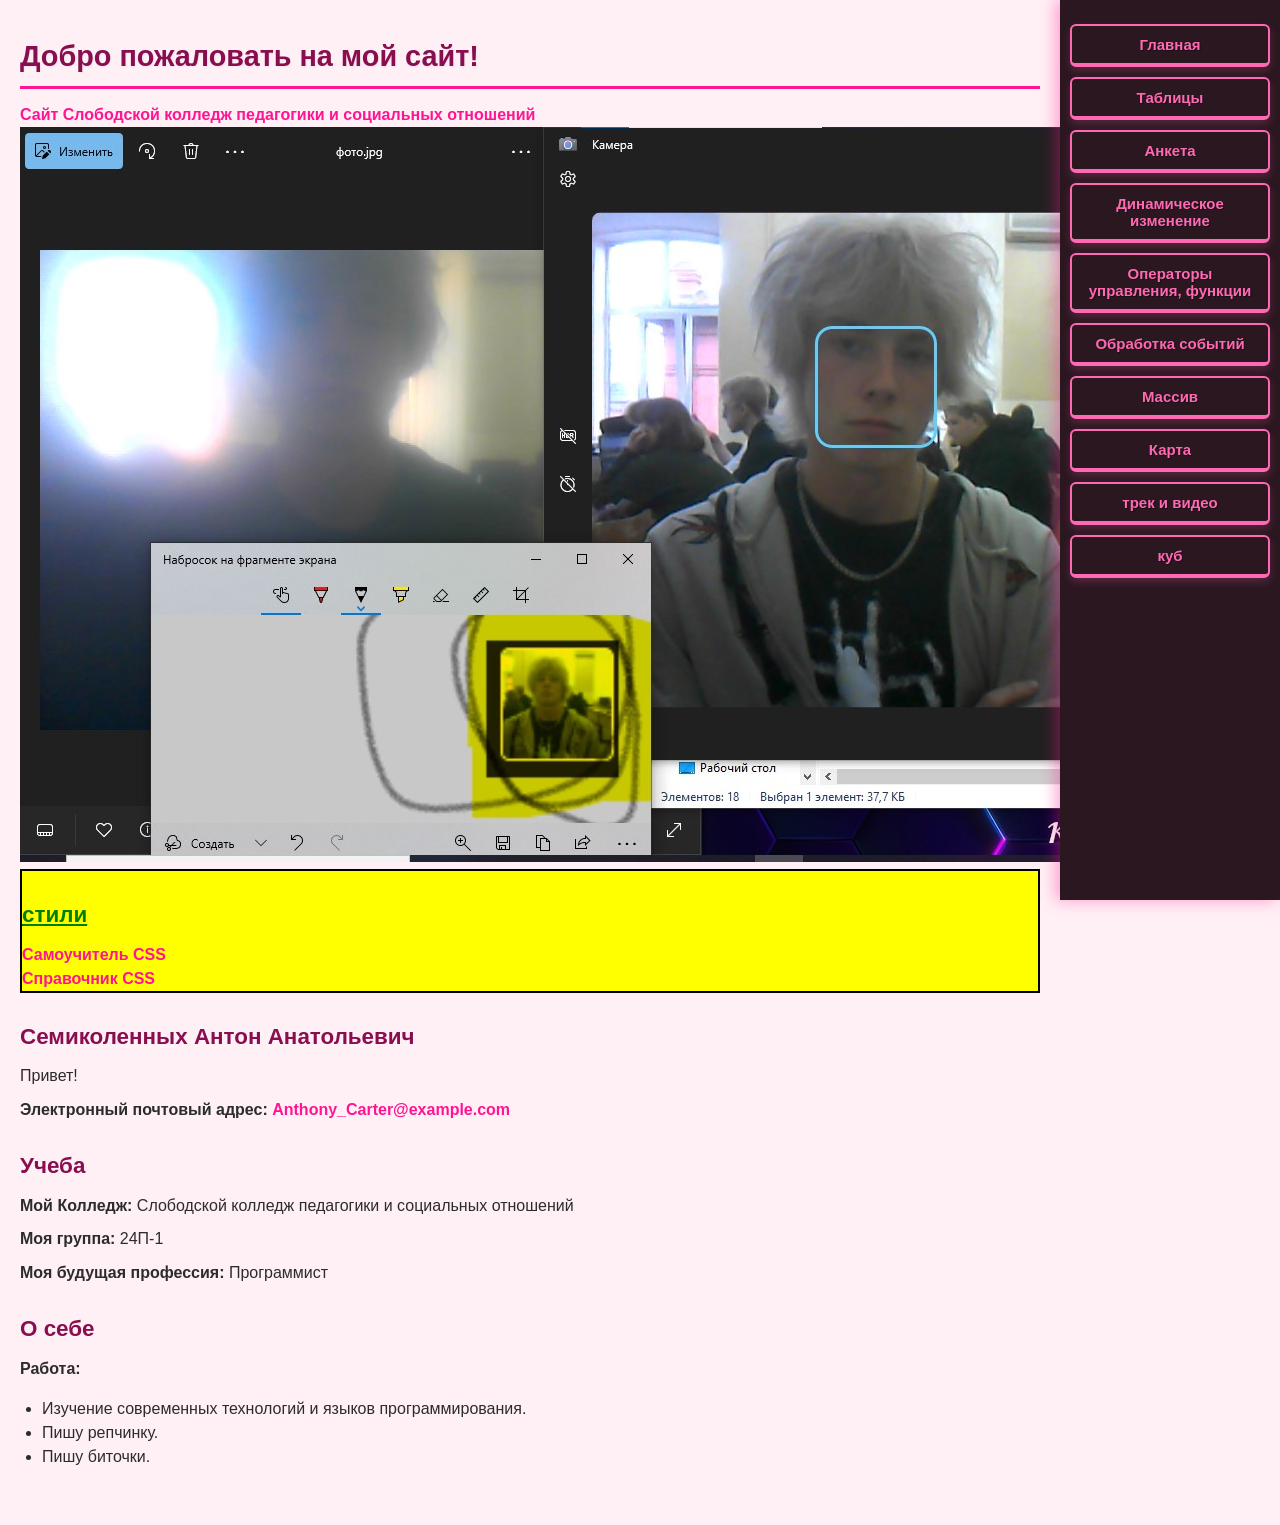
<file: index.html>
<!DOCTYPE html>
<html lang="ru">


<head>
    <meta charset="UTF-8">
     <meta name="viewport" content="width=device-width, initial-scale=1.0"  >
    <title>Домашняя страница студента</title>
	<link rel="stylesheet" type="text/css" href="style.css">
 <div id="menu"><script language="JavaScript" src="menu.js" type="text/javascript"></script></div>


</head>
<body>

<header>
        <h1>Добро пожаловать на мой  сайт!</h1>
</header>

        <a href="https://slobkoll.ru" target="_blank">Сайт Слободской колледж педагогики и социальных отношений</a>
    <main>  
            <img src="фото.jpg" alt="Фото студента">

	    <div class="box" style="background-color: yellow; border: 2px solid black;">
        <h2 style="color: green; text-decoration: underline;">стили</h2>
        <a href="http://htmlbook.ru">Самоучитель CSS</a><br>
        <a href="http://htmlbook.ru">Справочник CSS</a>
    </div>
            <div>
                <h2>Семиколенных Антон Анатольевич</h2>
                <p>Привет! </p>
                <p><strong>Электронный почтовый адрес:</strong> <a href="mailto:Anthony_Carter@example.com">Anthony_Carter@example.com</a></p>
            </div>
            <h2>Учеба</h2>
            <p><strong>Мой Колледж:</strong> Слободской колледж педагогики и социальных отношений</p>
            <p><strong>Моя группа:</strong> 24П-1</p>
            <p><strong>Моя будущая профессия:</strong> Программист</p>
            <h2>О себе</h2>
            <p><strong>Работа:</strong></p>
            <ul>
                <li>Изучение современных технологий и языков программирования.</li>
                <li>Пишу репчинку.</li>
				<li>Пишу биточки.</li>
            </ul>

	<div class="box">
    </main>
</body>
</html>
</file>
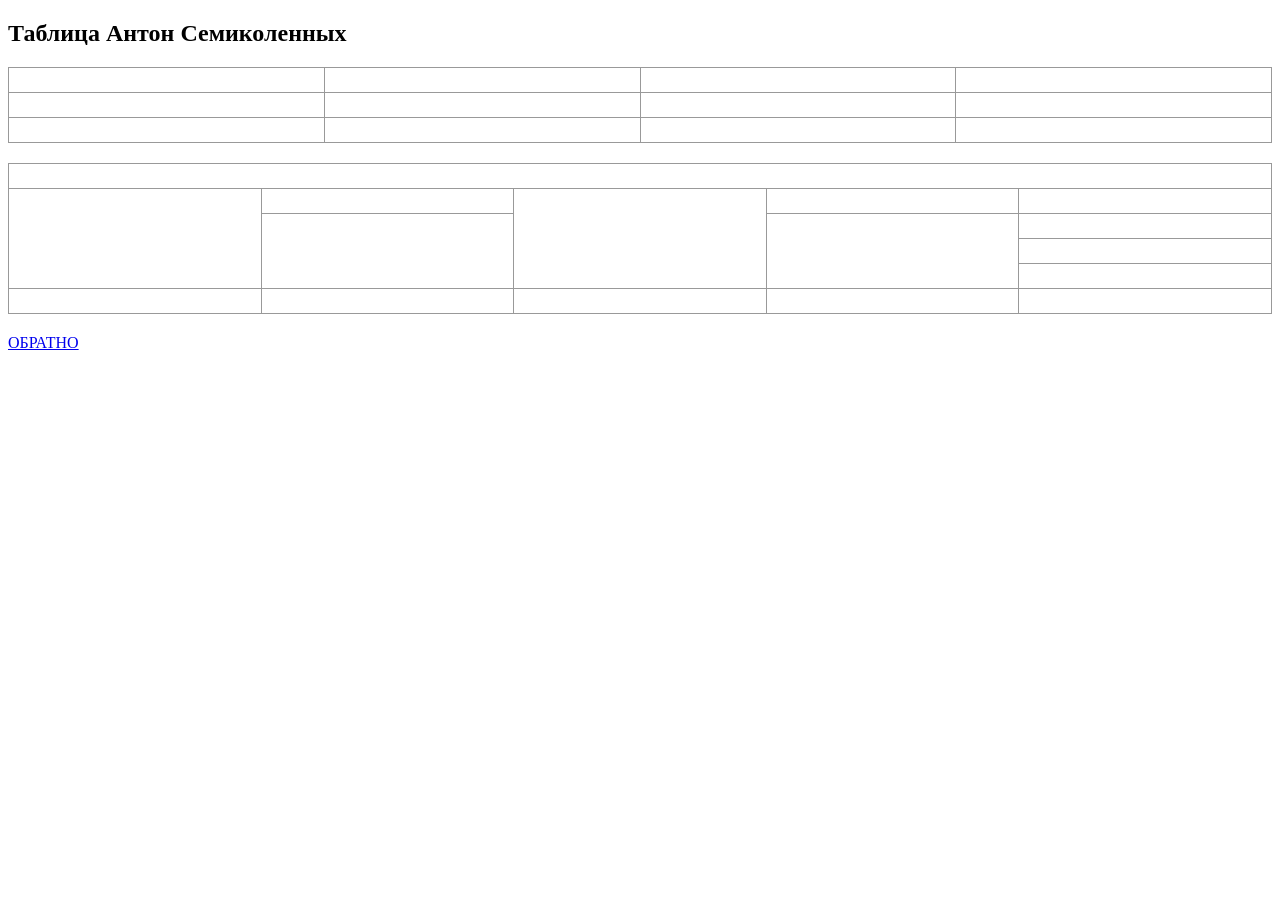
<file: 2.html>
<!DOCTYPE html>
<html lang="ru">
<head>
    <meta charset="UTF-8">
    <meta name="viewport" content="width=device-width, initial-scale=1.0">
    <title>Таблица</title>
    <style>
        table {
            width: 100%;
            border-collapse: collapse; 
            font-family: Arial, sans-serif;
            margin: 20px 0;
        }
        th, td {
            border: 1px solid #999; 
            padding: 12px;
            text-align: center;
        }
        th {
            background-color: #fff; 
            font-weight: bold;
    </style>
</head>
<body>

    <h2>Таблица Антон Семиколенных</h2>
    <table>
        <tr>  
			<td></td>
			<td></td>
			<td></td>
			<td></td>
        </tr>
        <tr>
			<td></td>
			<td></td>
			<td></td>
			<td></td>
        </tr>
        <tr>
			<td></td>
			<td></td>
			<td></td>
			<td></td>
        </tr>
    </table>
	<body>

    <table>
     
        <tr>
            <td colspan="5"></td>
        </tr>
        

        <tr>
            <td rowspan="4"></td> 
            <td></td>
            <td rowspan="4"></td> 
            <td></td>
            <td></td>            
        </tr>
        

        <tr>
            <td rowspan="3"></td> 
            <td rowspan="3"></td> 
            <td></td>             
        </tr>
        

        <tr>
            <td></td>             
        </tr>
        
     
        <tr>
            <td></td>           
        </tr>
        
    
        <tr>
            <td></td>
            <td></td>
            <td></td>
            <td></td>
            <td></td>            
        </tr>
    </table>
<a href="index.html">ОБРАТНО</a>

</body>
</body>
</html>
</file>
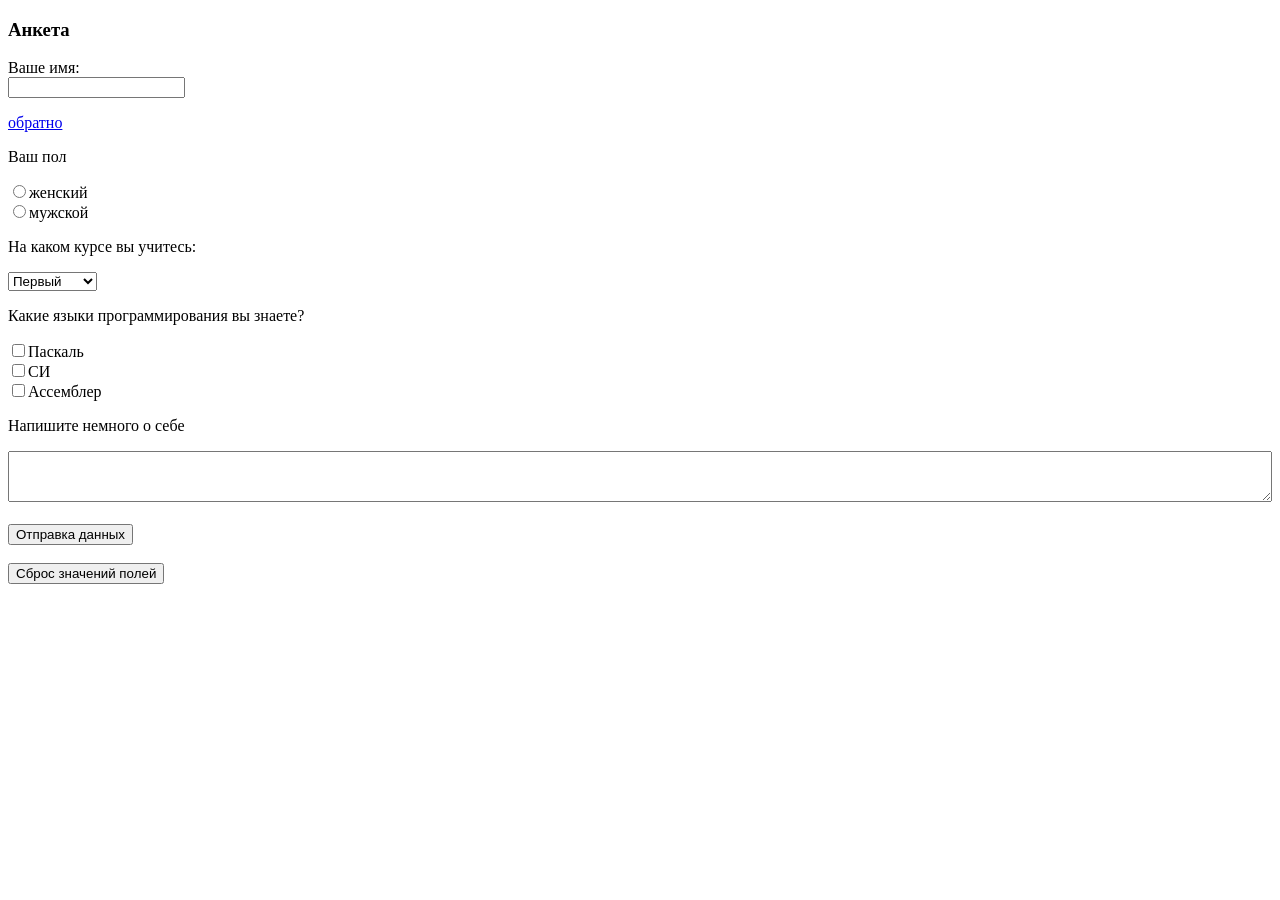
<file: 3.html>
<!DOCTYPE html>
<html lang="ru">
<head>
    <meta charset="UTF-8">
    <title>Переключатели и флажки</title>

</head>
<body>

    <div class="main-content">

        <div id="output" class="result-box"></div>
    </div>

    <div class="sidebar-form">
        <form id="anketaForm">
            <h3>Анкета</h3>
            
            <p>Ваше имя:<br>
                <input type="text" name="userName" required>
            </p>
            
            <p><a href="index.html">обратно</a></p>

            <p>Ваш пол</p>
            <label><input type="radio" name="gender" value="женский">женский</label><br>
            <label><input type="radio" name="gender" value="мужской">мужской</label>

            <p>На каком курсе вы учитесь:</p>
            <select name="course" size="1">
                <option value="Первый">Первый</option>
                <option value="Второй">Второй</option>
                <option value="Третий">Третий</option>
                <option value="Четвёртый">Четвёртый</option>
            </select>

            <p>Какие языки программирования вы знаете?</p>
            <label><input type="checkbox" name="lang" value="Паскаль">Паскаль</label><br>
            <label><input type="checkbox" name="lang" value="СИ">СИ</label><br>
            <label><input type="checkbox" name="lang" value="Ассемблер">Ассемблер</label>

            <p>Напишите немного о себе</p>
            <textarea name="about" rows="3" style="width: 100%; box-sizing: border-box;"></textarea><br><br>

            <input type="submit" value="Отправка данных"><br><br>
            <input type="reset" value="Сброс значений полей">
        </form>
    </div>

    <script>
        const form = document.getElementById('anketaForm');
        const output = document.getElementById('output');

        form.addEventListener('submit', function(e) {
            e.preventDefault();
            
            const formData = new FormData(form);
            const userName = formData.get('userName');
            const gender = formData.get('gender') || 'не указан';
            const course = formData.get('course');
            const languages = formData.getAll('lang').join(', ') || 'нет';
            const about = formData.get('about') || 'нет данных';

            output.innerHTML = `
                <h3>Полученные данные:</h3>
                <p><b>Имя:</b> ${userName}</p>
                <p><b>Пол:</b> ${gender}</p>
                <p><b>Курс:</b> ${course}</p>
                <p><b>Языки:</b> ${languages}</p>
                <p><b>О себе:</b> ${about}</p>
            `;
            output.style.display = 'block';
        });

        form.addEventListener('reset', function() {
            output.style.display = 'none';
            output.innerHTML = '';
        });
    </script>

</body>
</html>
</file>
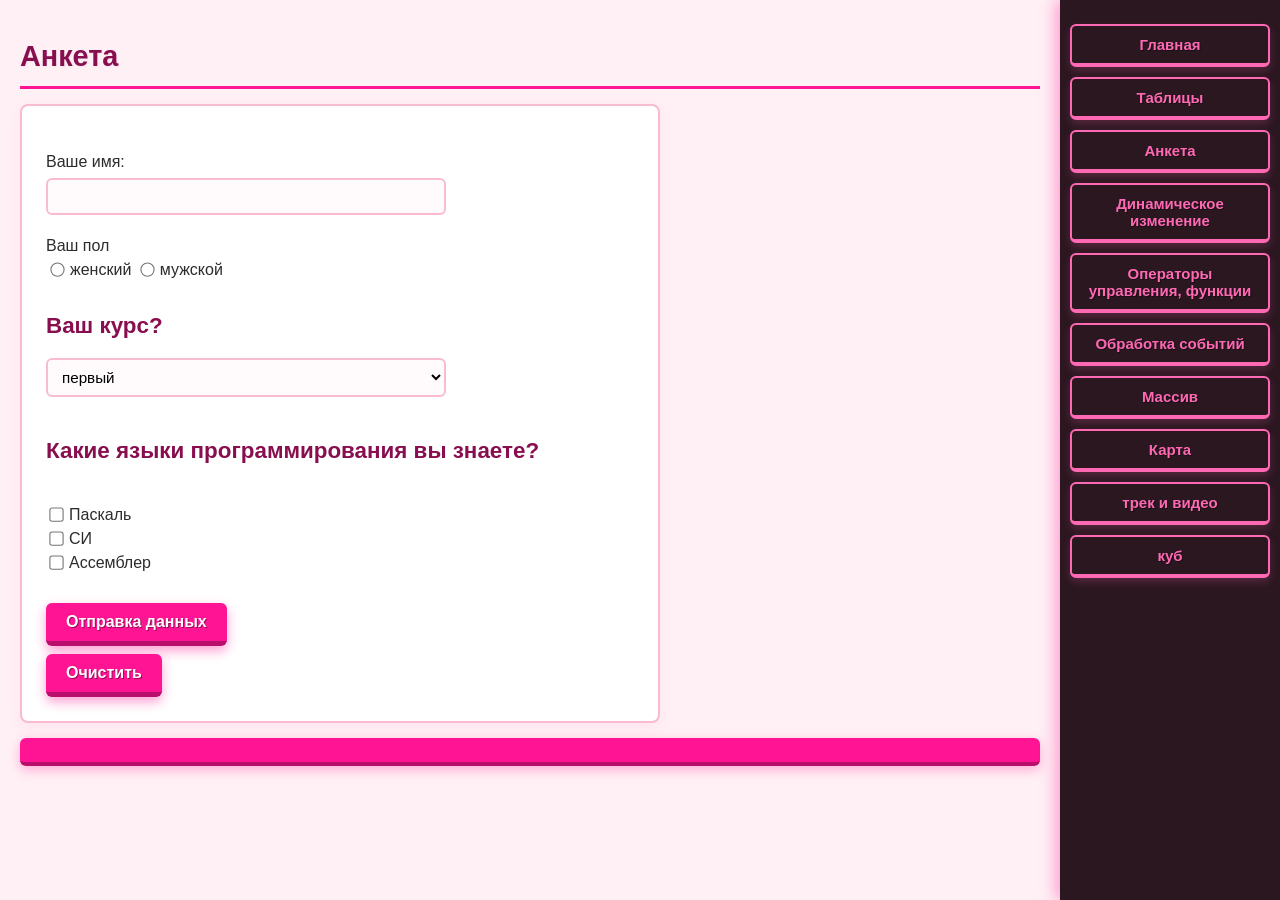
<file: anketa.html>
<!DOCTYPE html>
<HTML>
<HEAD>
<TITLE>Анкета</TITLE>
<link href="style.css" rel="stylesheet">
</HEAD>
<BODY>
 <div id="menu"><script language="JavaScript" src="menu.js" type="text/javascript"></script></div>
<h1>Анкета</h1>
<FORM name="forma">
<!-- Поле ввода -->
<BR>Ваше имя: <BR><INPUT TYPE='text' id="name" VALUE=''><BR>

<!-- Группа переключателей -->
<p>Ваш пол <BR>
<INPUT TYPE='radio' id="pol_f" NAME='pol'>женский
<INPUT TYPE='radio' id="pol_m" NAME='pol'>мужской

<H2>Ваш курс?</H2>
<SELECT id="kurs" NAME='kurs' SIZE='1'>
<OPTION VALUE='первый'>первый
<OPTION VALUE='второй'>второй
<OPTION VALUE='третий'>третий
<OPTION VALUE='четвёртый'>четвёртый
</SELECT>

<!-- Группа флажков -->
<H2>Какие языки программирования вы знаете?</H2>
<BR><INPUT TYPE='checkbox' id="lang_pas" NAME='lang'>Паскаль
<BR><INPUT TYPE='checkbox' id="lang_c" NAME='lang'>СИ
<BR><INPUT TYPE='checkbox' id="lang_asm" NAME='lang'>Ассемблер<BR>

<!-- Кнопки -->
<BR><INPUT TYPE='button' VALUE='Отправка данных' onclick="showData()">
<BR><button type="reset" onclick="clearResult()">Очистить</button>
</FORM>

<p id="result"></p>

<script language="JavaScript" src="anketa.js" type="text/javascript"></script>
</BODY>
</HTML>
</file>
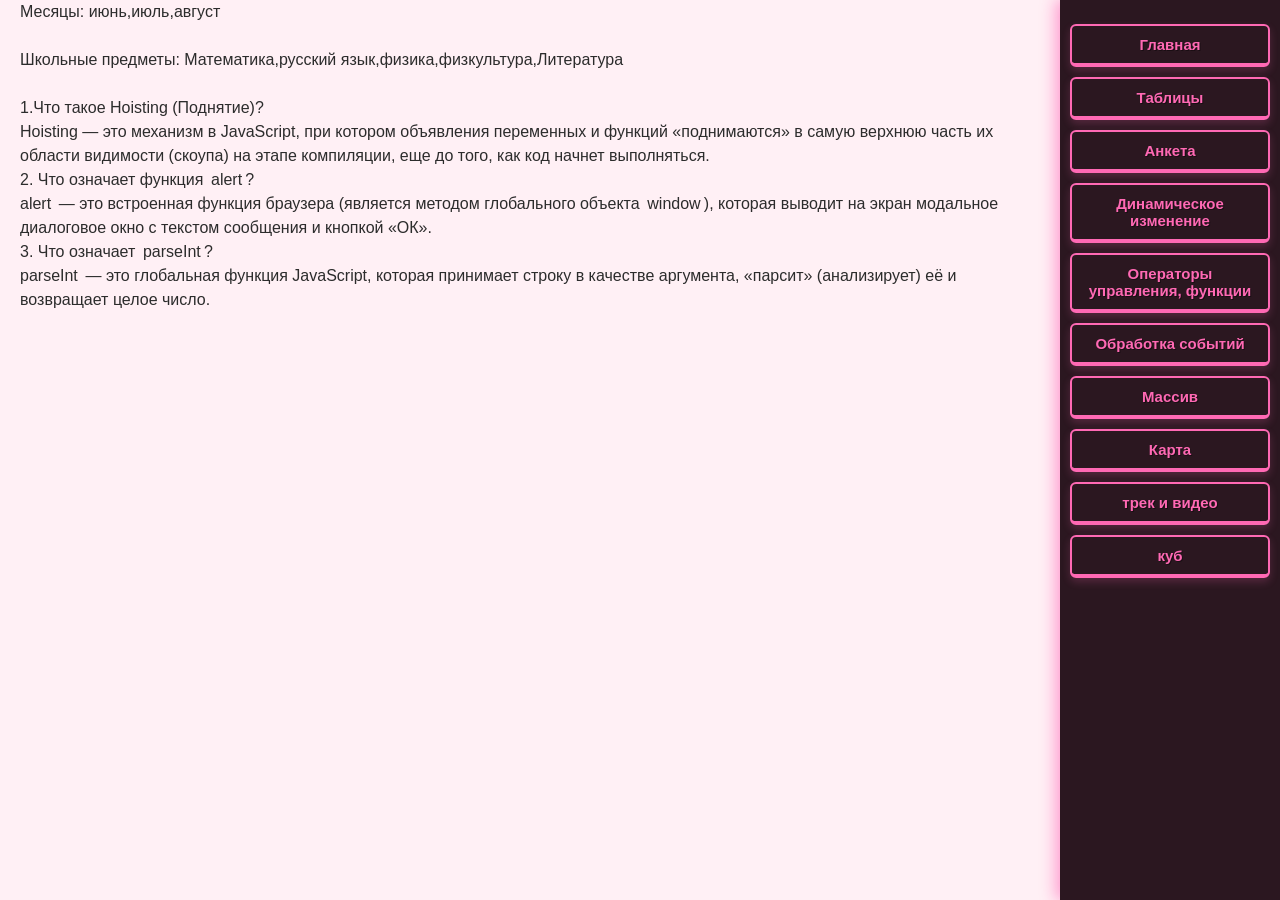
<file: Array.html>
<html>
<head>
<title>array</title>
<link href="style.css" rel="stylesheet">
</head> 
<body> 
  <div id="menu"><script language="JavaScript" src="menu.js" type="text/javascript"></script></div>
Месяцы: <script language="JavaScript">  
year=new Array("декабрь","январь","февраль","март","апрель","май",  "июнь","июль","август","сентябрь","октябрь","ноябрь");
summer=new Array();     //летние месяцы 
summer=year.slice(6,9); 
document.write(summer+"<br>");
</script><br>
  Школьные предметы: 
<script language="JavaScript">
  school= new Array("Математика","русский язык","физика", "физкультура","Литература");
document.write(school);
</script>
  <br>
  <br>
  1.Что такое Hoisting (Поднятие)?
<br>
  Hoisting — это механизм в JavaScript, при котором объявления переменных и функций «поднимаются» в самую верхнюю часть их области видимости (скоупа) на этапе компиляции, еще до того, как код начнет выполняться.
<br>
  2. Что означает функция  alert ?
 <br>
  alert  — это встроенная функция браузера (является методом глобального объекта  window ), которая выводит на экран модальное диалоговое окно с текстом сообщения и кнопкой «ОК».
<br>
  3. Что означает  parseInt ?
 <br>
  parseInt  — это глобальная функция JavaScript, которая принимает строку в качестве аргумента, «парсит» (анализирует) её и возвращает целое число.
</body> 
</html>
</file>
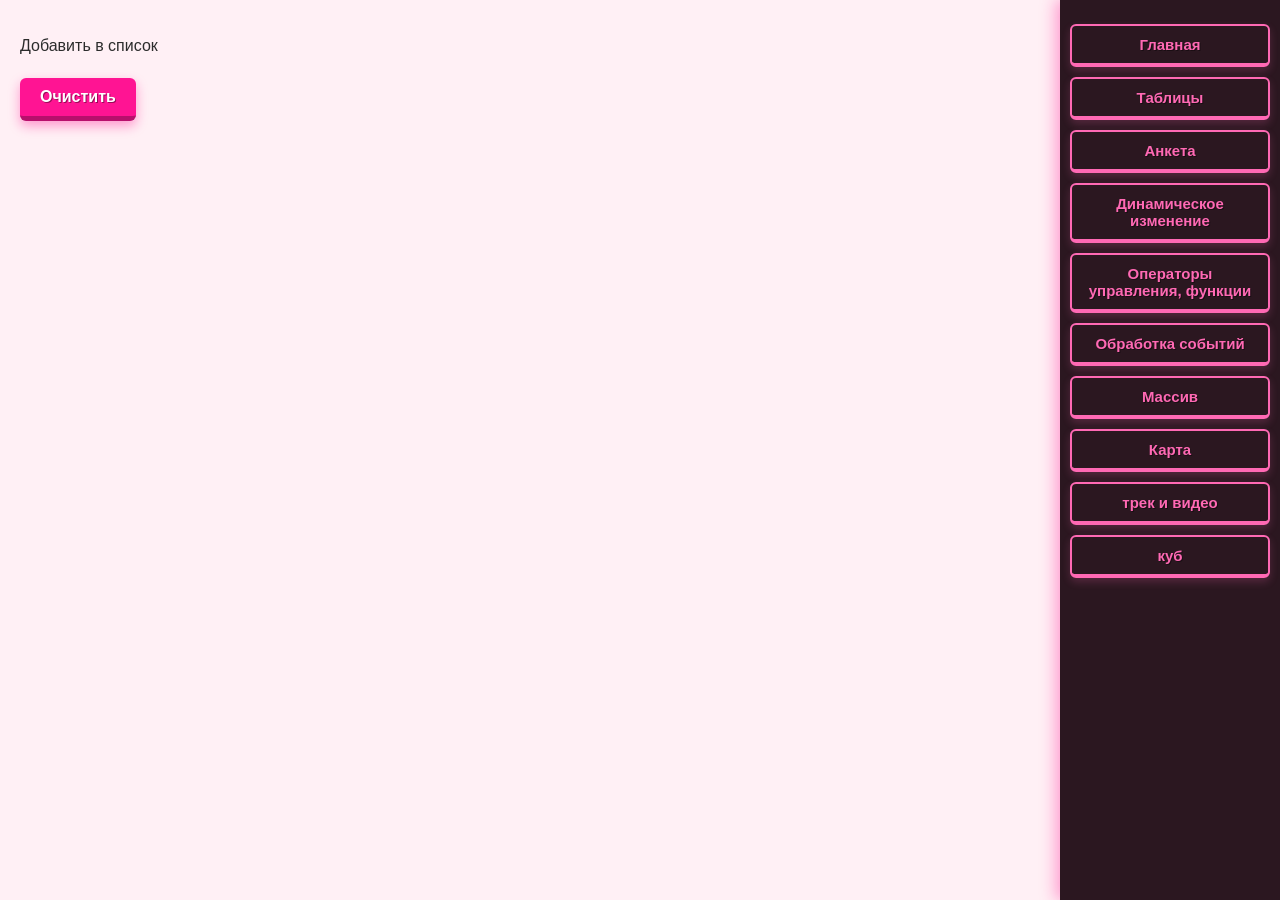
<file: Dynamicchange.html>
<!DOCTYPE html>
<html>
<head>
    <title>Динамическое изменение</title>
    <link href="style.css" rel="stylesheet">
    <script type="text/javascript">
        var arr = ["Ivanov", "Petrov", "Sidorov"];
        var counter = 0;

        function add_to_list() {
            if (typeof(arr[counter]) != "undefined") {
                var list = document.getElementById('list');
                var li = document.createElement('LI');
                li.innerHTML = arr[counter];
                list.appendChild(li);
                counter++;
            }
        }
    </script>
</head>
<body>
    <div id="menu"><script language="JavaScript" src="menu.js" type="text/javascript"></script></div><br>
    
    <p onclick="add_to_list()">Добавить в список</p>
    <ul id="list"></ul>

    <button type="reset" onclick="location.href='Dynamicchange.html'">Очистить</button>
</body>
</html>
</file>
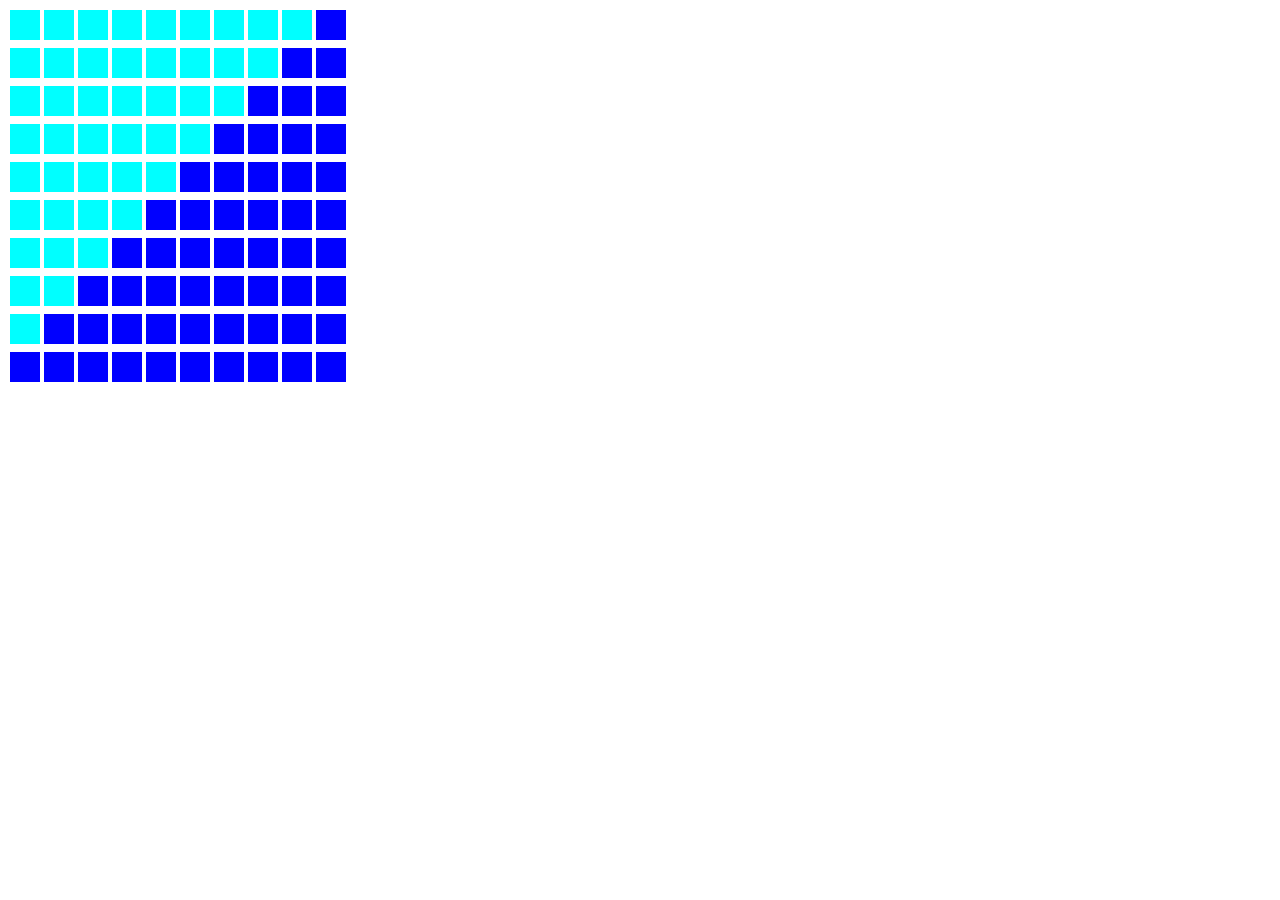
<file: kub.html>
<!DOCTYPE html>
<html>
<head>
    <title>квадрат</title>
    <style>
        .kub {
            display: inline-block;
            width: 30px;
            height: 30px;
            margin: 2px;
        }
        .goluboy {
            background: #00FFFF;
        }
        .siniy {
            background: blue;
        }
    </style>
</head>
<body>
<script>
    const size = 10; 
        for (var i = 1; i <= size; i++) {
            for (var j = 1; j <= size; j++) {
                if (i + j <= size) {
                    document.write('<span class="kub goluboy"></span>');
                } else {
                    document.write('<span class="kub siniy"></span>');
                }
                
            }
            document.write('<br>');
        }

</script>
</body>
</html>
</file>
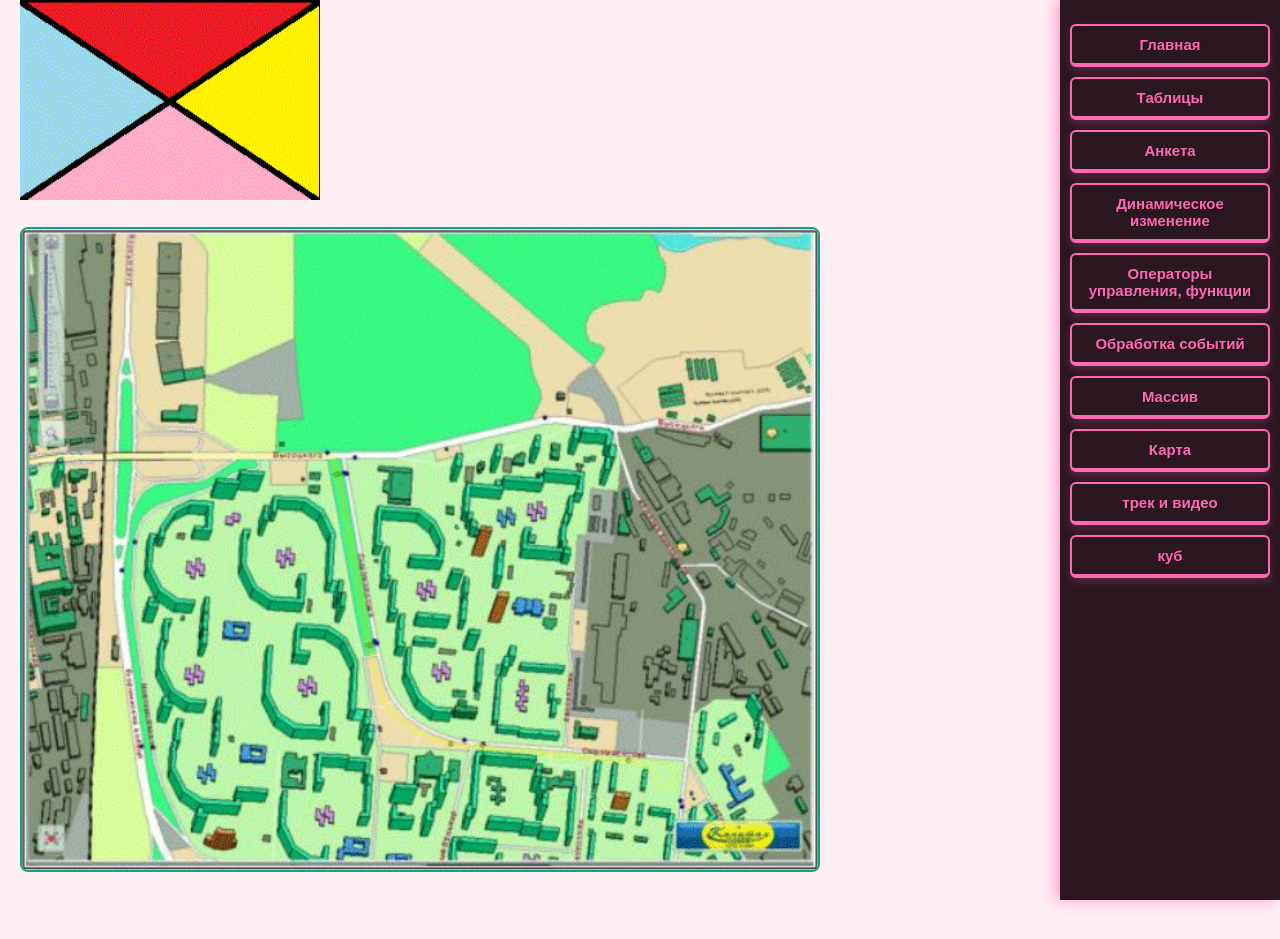
<file: Map.html>
<!DOCTYPE html>
<html lang="ru">
<head>
    <meta charset="UTF-8">
    <title>Изображения-карты</title>
    <link rel="stylesheet" href="style.css">
    <style>
        .map-container {
            text-align: center;
            margin: 20px 0;
        }
        .map-container img {
            border: 2px solid #16a085;
            border-radius: 8px;
            max-width: 100%;
            height: auto;
        }
        .legend {
            background-color: #eaf6f2;
            border: 1px solid #bfe0d6;
            border-radius: 8px;
            padding: 15px;
            margin: 20px auto;
            max-width: 600px;
        }
        .legend h3 {
            color: #16a085;
            margin-top: 0;
        }
        .legend ul {
            list-style: none;
            padding: 0;
            margin: 0;
        }
        .legend li {
            padding: 5px 0;
            border-bottom: 1px solid #bfe0d6;
        }
        .legend li:last-child {
            border-bottom: none;
        }
        .legend a {
            color: #16a085;
            text-decoration: none;
        }
        .legend a:hover {
            text-decoration: underline;
        }
    </style>
</head>
<body>

    <div id="menu">
        <script src="menu.js"></script>
    </div>
        <img src="прямоугольник.gif" 
             alt="Прямоугольник с диагоналями" 
             usemap="#rectmap" 
             width="300" height="200">

        <map name="rectmap">
            <!-- Верхний треугольник (красный) -->
            <area shape="poly" 
                  coords="0,0,300,0,150,100" 
                  href="index.html" 
                  alt="Главная страница" 
                  title="Переход на главную страницу">
            
            <!-- Правый треугольник (жёлтый) -->
            <area shape="poly" 
                  coords="300,0,300,200,150,100" 
                  href="table.html" 
                  alt="Таблицы" 
                  title="Переход к таблицам">
            
            <!-- Нижний треугольник (розовый) -->
            <area shape="poly" 
                  coords="300,200,0,200,150,100" 
                  href="anketa.html" 
                  alt="Анкета" 
                  title="Переход к анкете">
            
            <!-- Левый треугольник (голубой) -->
            <area shape="poly" 
                  coords="0,200,0,0,150,100" 
                  href="Dynamicchange.html" 
                  alt="Динамическое изменение" 
                  title="Переход к динамическому изменению">
        </map>

    <br>
<div class="map-container" style="position: relative; display: inline-block;">
    <img src="город.gif" 
         alt="Карта 51-го микрорайона" 
         usemap="#citymap" 
         width="800" height="600"
         style="display: block; max-width: 100%; height: auto;">

    <map name="citymap">
        <!-- ОСНОВНЫЕ УЛИЦЫ И ДОРОГИ -->
        <!-- Улица Энгельса (верхняя наклонная граница застройки) -->
        <area shape="poly" 
              coords="22,210,240,210,345,210,600,180,750,110,740,100,345,200,22,200"  
              alt="Улица Энгельса" 
              title="Улица Энгельса"
              href="#">

        <!-- Проспект Маркса (вертикальное шоссе слева) -->
        <area shape="poly" 
              coords="90,110,115,110,100,590,75,590" 
              alt="Проспект Маркса" 
              title="Проспект Маркса"
              href="#">

        <!-- Улица Калужская (наклонная центральная дорога) -->
        <area shape="poly" 
              coords="316,220,340,220,442,470,420,470" 
              alt="Улица Калужская" 
              title="Улица Калужская"
              href="#">

        <!-- Географическая улица (горизонтальная улица внизу) -->
        <area shape="rect" 
              coords="430,470,680,490" 
              alt="Географическая улица" 
              title="Географическая улица"
              href="#">


        <!-- ПРИРОДНЫЕ И ОТКРЫТЫЕ ЗОНЫ -->
        <!-- Большое зелёное поле / пустырь (вверху по центру) -->
        <area shape="poly" 
              coords="240,2,570,2,600,175,345,205,240,205" 
              alt="Зеленая зона (пустырь)" 
              title="Зеленая зона (пустырь)"
              href="#">

        <!-- Лесной массив (справа вверху у воды) -->
        <area shape="poly" 
              coords="640,2,798,2,798,60,690,100" 
              alt="Лесопарковая зона" 
              title="Лесопарковая зона"
              href="#">


        <!-- ХАРАКТЕРНЫЕ ЖИЛЫЕ ДОМА И ОБЪЕКТЫ -->
        <!-- Дома-трилистники (фиолетовые значки во дворах) -->
        <area shape="circle" coords="176,325,15" alt="Жилой дом (Трилистник, Запад)" title="Жилой дом (Трилистник, Запад)" href="#">
        <area shape="circle" coords="252,305,15" alt="Жилой дом (Трилистник, Северо-Запад)" title="Жилой дом (Трилистник, Северо-Запад)" href="#">
        <area shape="circle" coords="275,418,15" alt="Жилой дом (Трилистник, Юго-Запад)" title="Жилой дом (Трилистник, Юго-Запад)" href="#">
        <area shape="circle" coords="300,515,15" alt="Жилой дом (Трилистник, Юг)" title="Жилой дом (Трилистник, Юг)" href="#">
        <area shape="circle" coords="528,405,15" alt="Жилой дом (Трилистник, Центр)" title="Жилой дом (Трилистник, Центр)" href="#">

        <!-- Изогнутые длинные дома (зеленые дуги) -->
        <area shape="poly" coords="128,290,160,290,150,380,120,380" alt="Изогнутый жилой дом (Западный контур)" title="Изогнутый жилой дом (Западный контур)" href="#">
        <area shape="poly" coords="300,265,320,300,260,370,240,340" alt="Изогнутый жилой дом (Центральный контур)" title="Изогнутый жилой дом (Центральный контур)" href="#">

        <!-- Учреждения внутри квартала (коричневые прямоугольные здания) -->
        <area shape="rect" coords="455,305,475,340" alt="Общественное здание / Школа" title="Общественное здание / Школа" href="#">
        <area shape="rect" coords="490,360,510,395" alt="Детский сад / Учреждение" title="Детский сад / Учреждение" href="#">

        <!-- Серая промышленно-коммунальная зона (справа) -->
        <area shape="poly" 
              coords="550,300,730,240,798,240,798,590,670,590,550,460" 
              alt="Коммунально-складская зона и застройка" 
              title="Коммунально-складская зона и застройка"
              href="#">
    </map>
</div>

</body>
</html>
</file>
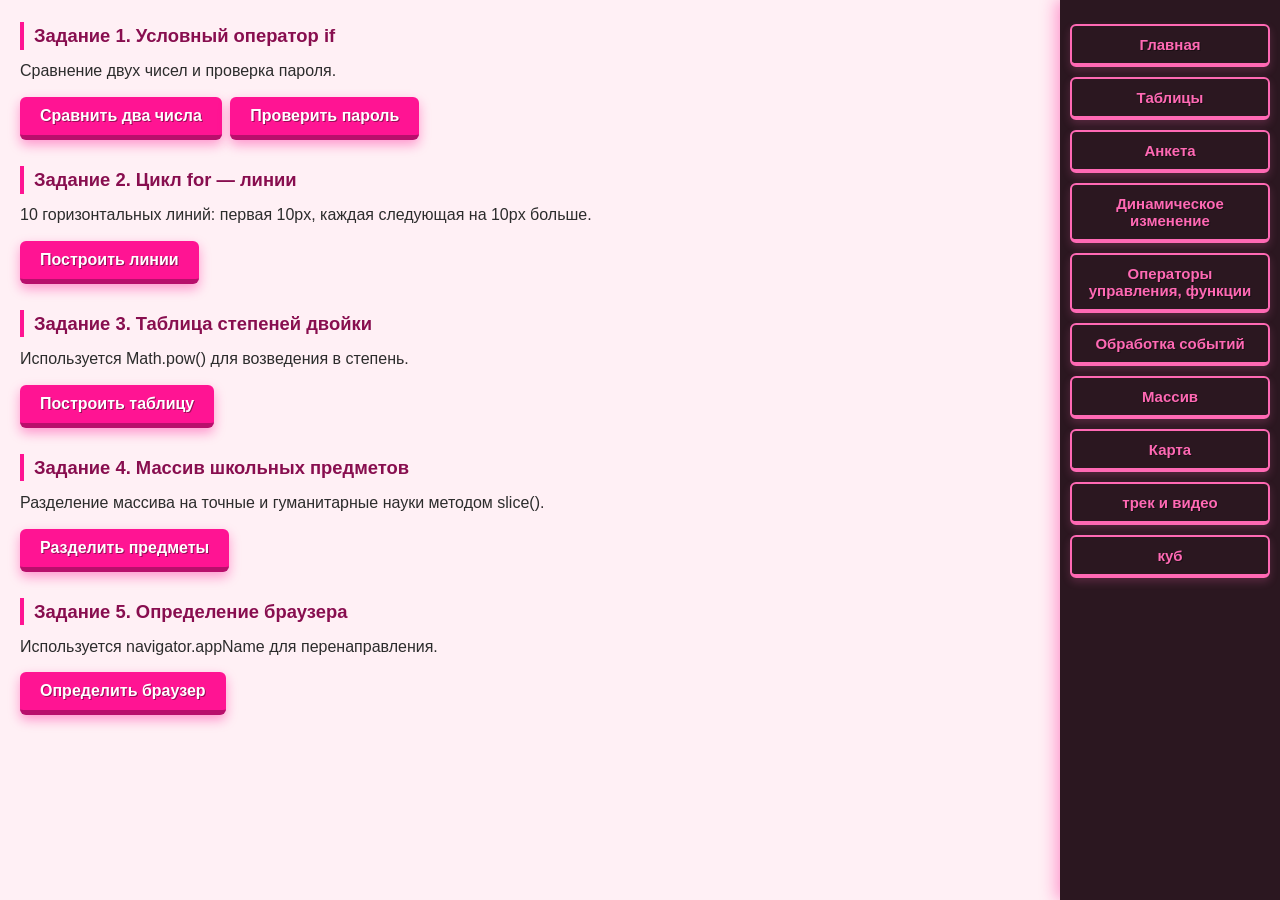
<file: OYF.html>
<!DOCTYPE html>
<html>
<head>
    <title>Операторы управления, функции</title>
    <link href="style.css" rel="stylesheet">
   <script language="JavaScript" src="OYF.js" type="text/javascript"></script>
</head>
<body>
    <div id="menu"><script language="JavaScript" src="menu.js" type="text/javascript"></script></div>
    <h3>Задание 1. Условный оператор if</h3>
    <p>Сравнение двух чисел и проверка пароля.</p>
    <button onclick="zadanie1()">Сравнить два числа</button>
    <button onclick="zadanie1_password()">Проверить пароль</button>

    <h3>Задание 2. Цикл for — линии</h3>
    <p>10 горизонтальных линий: первая 10px, каждая следующая на 10px больше.</p>
    <button onclick="zadanie2()">Построить линии</button>
    <div id="lines"></div>

    <h3>Задание 3. Таблица степеней двойки</h3>
    <p>Используется Math.pow() для возведения в степень.</p>
    <button onclick="zadanie3()">Построить таблицу</button>
    <div id="powers"></div>

    <h3>Задание 4. Массив школьных предметов</h3>
    <p>Разделение массива на точные и гуманитарные науки методом slice().</p>
    <button onclick="zadanie4()">Разделить предметы</button>
    <div id="subjects"></div>

    <h3>Задание 5. Определение браузера</h3>
    <p>Используется navigator.appName для перенаправления.</p>
    <button onclick="zadanie5()">Определить браузер</button>

</body>
</html>
</file>
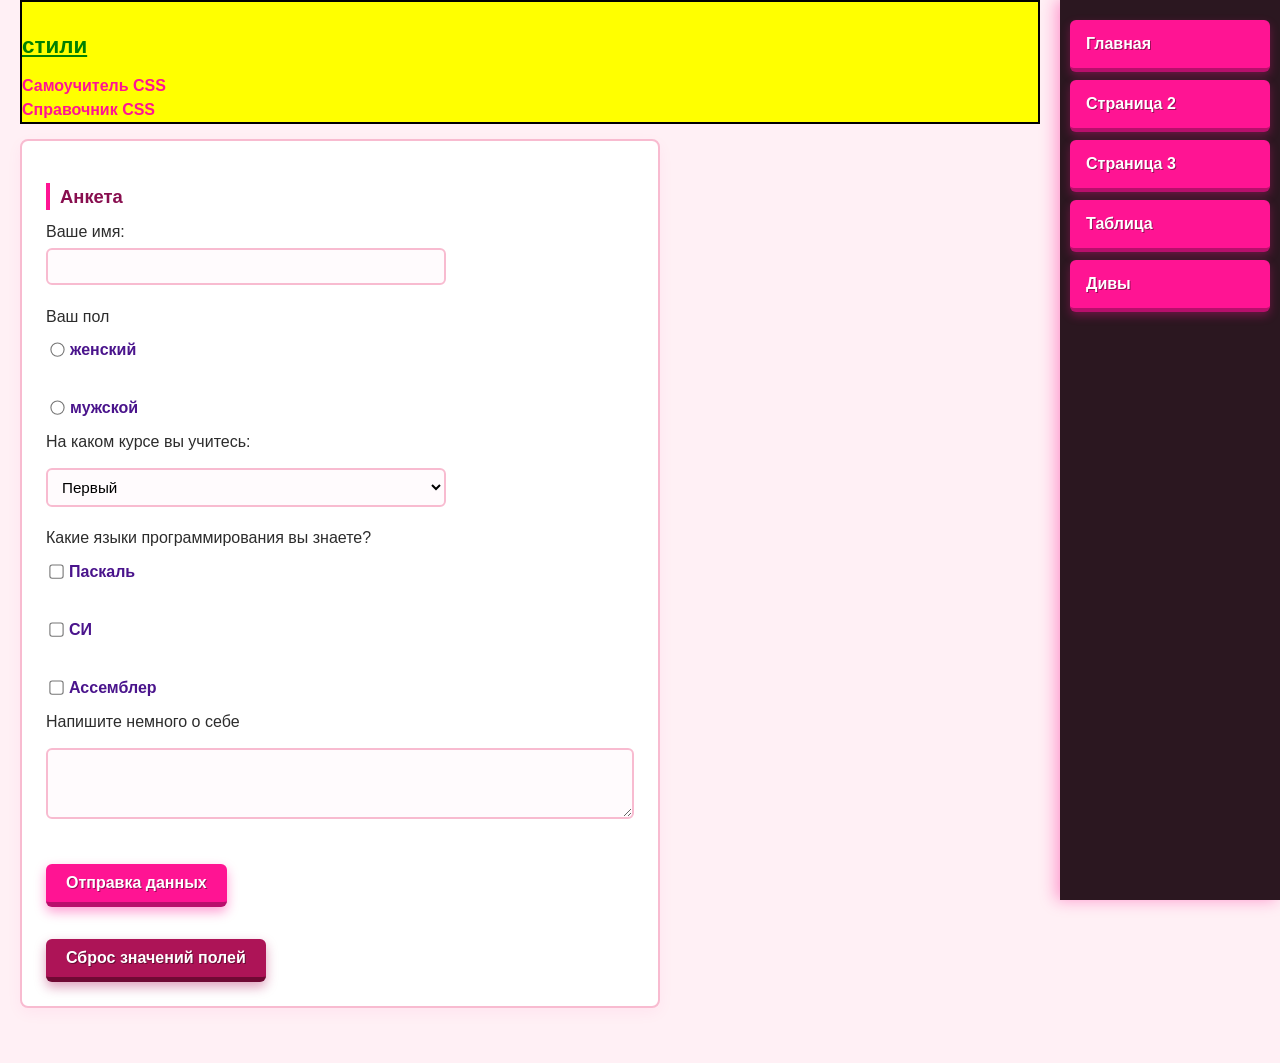
<file: page3.html>
<!DOCTYPE html>
<html lang="ru">
<head>
    <meta charset="UTF-8">
    <title>Страница 3</title>
<link rel="stylesheet" type="text/css" href="style.css">
</head>
<body>

    <div id="menu">
        <div><a href="index.html">Главная</a></div>
        <div><a href="page2.html">Страница 2</a></div>
        <div><a href="page3.html">Страница 3</a></div>
        <div><a href="page4.html">Таблица</a></div>
        <div><a href="page5.html">Дивы</a></div>
    </div>
	
	    <div class="box" style="background-color: yellow; border: 2px solid black;">
        <h2 style="color: green; text-decoration: underline;">стили</h2>

        <a href="http://htmlbook.ru">Самоучитель CSS</a><br>
        <a href="http://htmlbook.ru">Справочник CSS</a>
    </div>

    <div class="main-content">

        <div id="output" class="result-box"></div>
    </div>

    <div class="sidebar-form">
        <form id="anketaForm">
            <h3>Анкета</h3>
            
            <p>Ваше имя:<br>
                <input type="text" name="userName" required>
            </p>
            

            <p>Ваш пол</p>
            <label><input type="radio" name="gender" value="женский">женский</label><br>
            <label><input type="radio" name="gender" value="мужской">мужской</label>

            <p>На каком курсе вы учитесь:</p>
            <select name="course" size="1">
                <option value="Первый">Первый</option>
                <option value="Второй">Второй</option>
                <option value="Третий">Третий</option>
                <option value="Четвёртый">Четвёртый</option>
            </select>

            <p>Какие языки программирования вы знаете?</p>
            <label><input type="checkbox" name="lang" value="Паскаль">Паскаль</label><br>
            <label><input type="checkbox" name="lang" value="СИ">СИ</label><br>
            <label><input type="checkbox" name="lang" value="Ассемблер">Ассемблер</label>

            <p>Напишите немного о себе</p>
            <textarea name="about" rows="3" style="width: 100%; box-sizing: border-box;"></textarea><br><br>

            <input type="submit" value="Отправка данных"><br><br>
            <input type="reset" value="Сброс значений полей">
        </form>
    </div>
	

    <script>

        const form = document.getElementById('anketaForm');
        const output = document.getElementById('output');

        form.addEventListener('submit', function(e) {
            e.preventDefault();
            
            const formData = new FormData(form);
            const userName = formData.get('userName');
            const gender = formData.get('gender') || 'не указан';
            const course = formData.get('course');
            const languages = formData.getAll('lang').join(', ') || 'нет';
            const about = formData.get('about') || 'нет данных';

            output.innerHTML = `
                <h3>Полученные данные:</h3>
                <p><b>Имя:</b> ${userName}</p>
                <p><b>Пол:</b> ${gender}</p>
                <p><b>Курс:</b> ${course}</p>
                <p><b>Языки:</b> ${languages}</p>
                <p><b>О себе:</b> ${about}</p>
            `;
            output.style.display = 'block';
        });

        form.addEventListener('reset', function() {
            output.style.display = 'none';
            output.innerHTML = '';
        });
    </script>

</body>
</html>
</file>
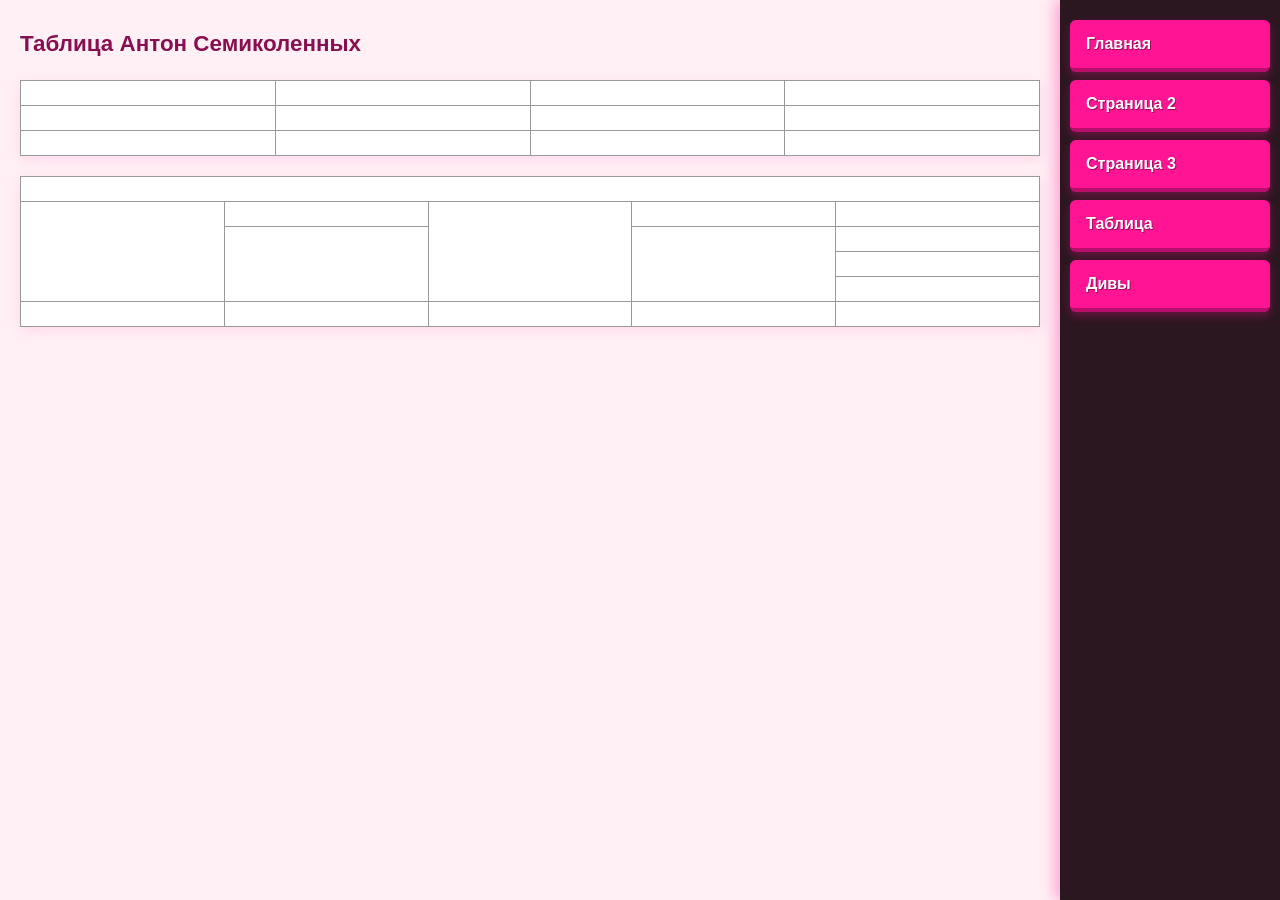
<file: page4.html>
<!DOCTYPE html>
<html lang="ru">
<head>
    <meta charset="UTF-8">
    <meta name="viewport" content="width=device-width, initial-scale=1.0">
    <title>Таблица</title>
	    <link rel="stylesheet" type="text/css" href="style.css">
    <style>
        table {
            width: 100%;
            border-collapse: collapse; 
            font-family: Arial, sans-serif;
            margin: 20px 0;
        }
        th, td {
            border: 1px solid #999; 
            padding: 12px;
            text-align: center;
        }
        th {
            background-color: #fff; 
            font-weight: bold;
    </style>
</head>
<body>
    <div id="menu">
        <div><a href="index.html">Главная</a></div>
        <div><a href="page2.html">Страница 2</a></div>
        <div><a href="page3.html">Страница 3</a></div>
        <div><a href="page4.html">Таблица</a></div>
        <div><a href="page5.html">Дивы</a></div>
    </div>
	  <div class="box">
    <h2>Таблица Антон Семиколенных</h2>
    <table>
        <tr>  
			<td></td>
			<td></td>
			<td></td>
			<td></td>
        </tr>
        <tr>
			<td></td>
			<td></td>
			<td></td>
			<td></td>
        </tr>
        <tr>
			<td></td>
			<td></td>
			<td></td>
			<td></td>
        </tr>
    </table>
	<body>

    <table>
     
        <tr>
            <td colspan="5"></td>
        </tr>
        

        <tr>
            <td rowspan="4"></td> 
            <td></td>
            <td rowspan="4"></td> 
            <td></td>
            <td></td>            
        </tr>
        

        <tr>
            <td rowspan="3"></td> 
            <td rowspan="3"></td> 
            <td></td>             
        </tr>
        

        <tr>
            <td></td>             
        </tr>
        
     
        <tr>
            <td></td>           
        </tr>
        
    
        <tr>
            <td></td>
            <td></td>
            <td></td>
            <td></td>
            <td></td>            
        </tr>
    </table>

</body>
</body>
</html>
</file>
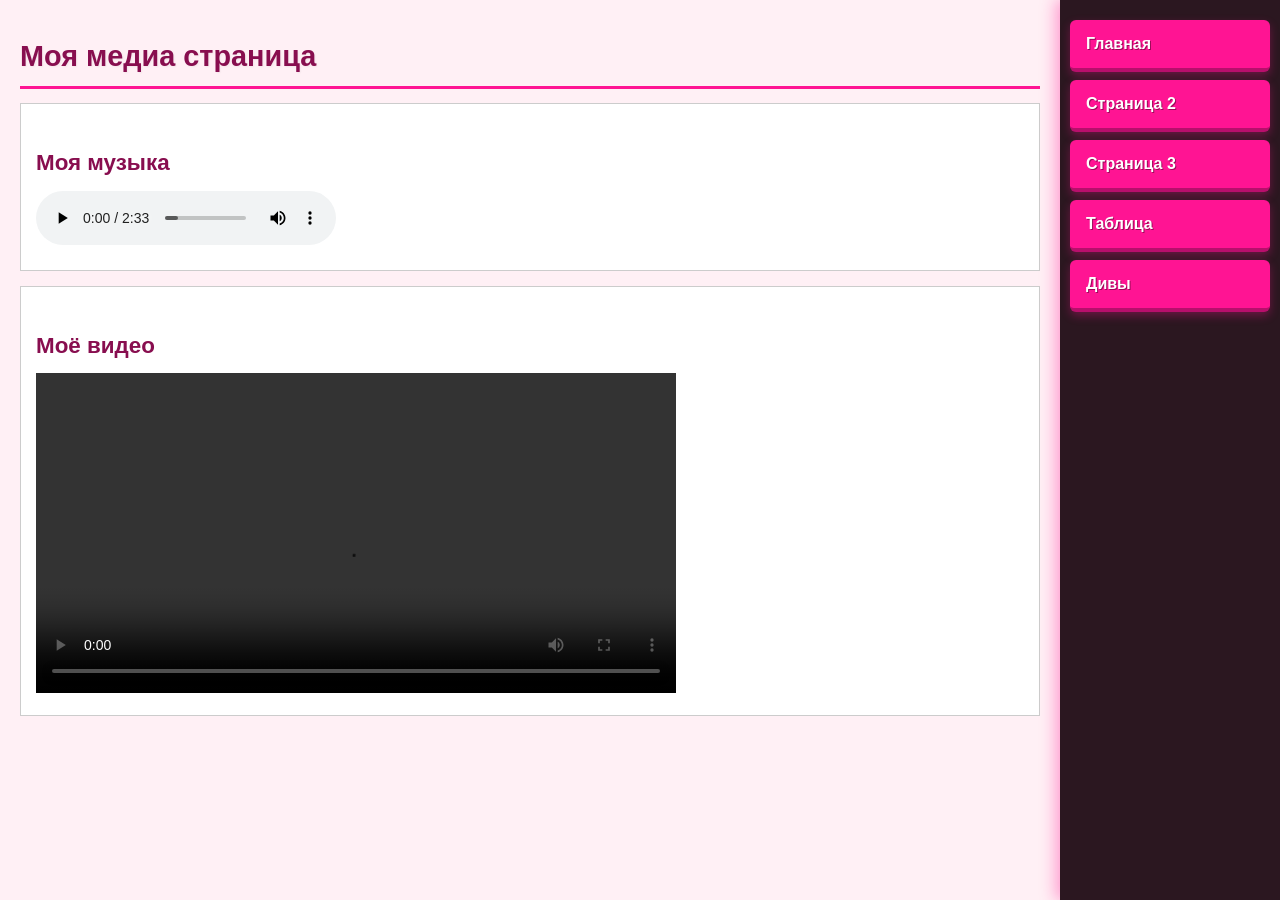
<file: page5.html>
<!DOCTYPE html>
<html lang="ru">
<head>
    <meta charset="UTF-8">
    <title>Моя страница с музыкой и видео</title>
    <style>
        body {
            font-family: Arial, sans-serif;
            background-color: #f0f0f0;
            margin: 20px;
        }
        .container {
            background: white;
            padding: 15px;
            border: 1px solid #ccc;
            margin-bottom: 15px;
        }
        h2 {
            color: #333;
        }
        /* Чтобы видео не растягивалось на весь экран */
        video {
            max-width: 100%;
            height: auto;
        }
    </style>
</head>
<link rel="stylesheet" type="text/css" href="style.css">
<body>
    <div id="menu">
        <div><a href="index.html">Главная</a></div>
        <div><a href="page2.html">Страница 2</a></div>
        <div><a href="page3.html">Страница 3</a></div>
        <div><a href="page4.html">Таблица</a></div>
        <div><a href="page5.html">Дивы</a></div>
    </div>

    <h1>Моя медиа страница</h1>

    <div class="container">
        <h2>Моя музыка</h2>
        <audio src="1.mp3" controls></audio>

    </div>

    <div class="container">
        <h2>Моё видео</h2>
        <video src="1.mp4" controls width="640"></video>

    </div>

</body>
</html>
</file>
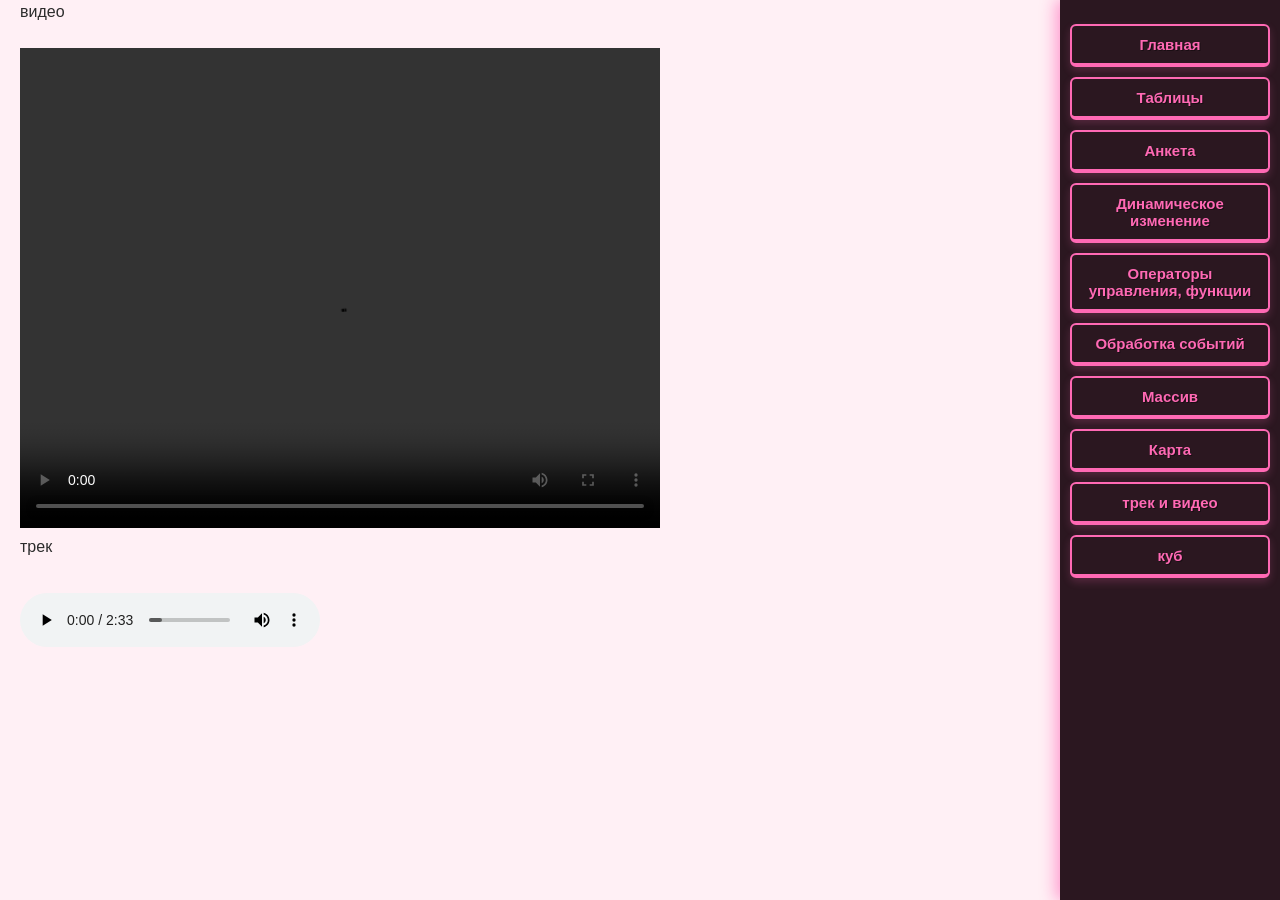
<file: play and  video.html>
<!DOCTYPE html>
<html>
<head>
	<meta charset="UTF-8">
	<link href="style.css" rel="stylesheet">
	<title>Моя первая страница</title>
</head>
<body>
	<div id="menu"><script language="JavaScript" src="menu.js" type="text/javascript"></script></div>
видео
<br>
<br>
<video controls width="640" height="480">
	<source src="1.mp4" type="video/mp4">
	Ваш браузер не поддерживает видео.
</video>
<br>
трек
<br>
<br>
<audio controls>
	<source src="1.mp3" type="audio/mpeg">

</audio>
</body>
</html>
</file>
<file: style.css>
* {
    box-sizing: border-box;
}

html, body {
    margin: 0;
    padding: 0;
}

body {
    font-family: "Segoe UI", Tahoma, Arial, sans-serif;
    font-size: 16px;
    line-height: 1.5;
    color: #2c2c2c;
    background: #fff0f5;
    padding: 0 240px 40px 20px;
}

#menu {
    position: fixed;
    top: 0;
    right: 0;
    width: 220px;
    height: 100vh;
    background: #2b1720;
    margin: 0;
    padding: 20px 10px;
    box-shadow: -4px 0 15px rgba(255, 20, 147, 0.4);
    border-bottom: none;
    overflow-y: auto;
}

#menu a {
    display: block;
    color: #ffffff;
    text-decoration: none;
    padding: 12px 16px;
    font-weight: 700;
    margin-bottom: 8px;
    border-radius: 6px;
    background: #ff1493;
    border-bottom: 4px solid #b80f6c;
    text-shadow: 1px 1px 0px rgba(0, 0, 0, 0.4);
    box-shadow: 0 4px 10px rgba(255, 20, 147, 0.3);
    transition: all 0.1s ease;
}

#menu a:hover {
    background: #ff69b4;
    border-bottom: 4px solid #d1418f;
    box-shadow: 0 0 15px #ff1493, 0 6px 15px rgba(255, 20, 147, 0.5);
    transform: translateY(-2px);
}

#menu a:active {
    border-bottom: 1px solid #b80f6c;
    transform: translateY(3px);
    box-shadow: 0 1px 5px rgba(255, 20, 147, 0.2);
}

h1, h2, h3 {
    color: #880e4f;
    margin-top: 1.2em;
    margin-bottom: 0.5em;
}

h1 {
    font-size: 1.8em;
    border-bottom: 3px solid #ff1493;
    padding-bottom: 8px;
    text-shadow: 1px 1px 2px rgba(0, 0, 0, 0.05);
}

h2 {
    font-size: 1.4em;
}

h3 {
    font-size: 1.15em;
    border-left: 4px solid #ff1493;
    padding-left: 10px;
}

a {
    color: #ff1493;
    text-decoration: none;
    font-weight: 600;
}

a:hover {
    color: #c2185b;
    text-decoration: underline;
}

p {
    margin: 0.6em 0;
}

ul {
    padding-left: 22px;
}

table {
    border-collapse: collapse;
    margin: 10px 0 20px;
    background: #ffffff;
    box-shadow: 0 4px 12px rgba(255, 20, 147, 0.1);
}

table[border] {
    border: 2px solid #f48fb1;
}

td {
    border: 1px solid #f48fb1;
    text-align: center;
    vertical-align: middle;
    padding: 6px;
}

button,
input[type="button"],
input[type="submit"],
input[type="reset"] {
    font-family: inherit;
    font-size: 1em;
    font-weight: 700;
    padding: 10px 20px;
    margin: 4px 4px 4px 0;
    border: none;
    border-radius: 6px;
    background: #ff1493;
    color: #ffffff;
    cursor: pointer;
    border-bottom: 5px solid #b80f6c;
    text-shadow: 1px 1px 0px rgba(0, 0, 0, 0.4);
    box-shadow: 0 5px 12px rgba(255, 20, 147, 0.4);
    transition: all 0.1s ease;
}

button:hover,
input[type="button"]:hover,
input[type="submit"]:hover {
    background: #ff69b4;
    border-bottom: 5px solid #d1418f;
    box-shadow: 0 0 20px #ff1493, 0 7px 15px rgba(255, 20, 147, 0.6);
    transform: translateY(-2px);
}

input[type="reset"] {
    background: #ad1457;
    border-bottom: 5px solid #700934;
    box-shadow: 0 5px 12px rgba(173, 20, 87, 0.4);
}

input[type="reset"]:hover {
    background: #d81b60;
    border-bottom: 5px solid #981244;
    box-shadow: 0 0 20px #ad1457, 0 7px 15px rgba(173, 20, 87, 0.6);
}

button:active,
input[type="button"]:active,
input[type="submit"]:active,
input[type="reset"]:active {
    border-bottom: 1px solid transparent;
    transform: translateY(4px);
    box-shadow: 0 1px 5px rgba(0, 0, 0, 0.2);
}

form {
    background: #ffffff;
    border: 2px solid #f8bbd0;
    border-radius: 8px;
    padding: 20px 24px;
    margin: 15px 0;
    box-shadow: 0 5px 15px rgba(255, 20, 147, 0.05);
    max-width: 640px;
}

input[type="text"],
input[type="password"],
select,
textarea {
    font-family: inherit;
    font-size: 0.95em;
    padding: 8px 10px;
    margin: 4px 0 10px;
    border: 2px solid #f8bbd0;
    border-radius: 6px;
    width: 100%;
    max-width: 400px;
    background: #fffbfd;
    transition: border-color 0.2s, box-shadow 0.2s;
}

input[type="text"]:focus,
input[type="password"]:focus,
select:focus,
textarea:focus {
    outline: none;
    border-color: #ff1493;
    box-shadow: 0 0 0 3px rgba(255, 20, 147, 0.25);
}

textarea {
    max-width: 100%;
    resize: vertical;
}

label {
    display: block;
    margin-bottom: 10px;
    font-weight: 600;
    color: #4a148c;
}

input[type="radio"],
input[type="checkbox"] {
    margin-right: 6px;
    transform: scale(1.1) translateY(1px);
}

iframe.youtube {
    display: block;
    max-width: 100%;
    border: 2px solid #f8bbd0;
    border-radius: 8px;
    background: #000;
    margin: 10px 0;
    box-shadow: 0 4px 12px rgba(0, 0, 0, 0.15);
}

audio {
    display: block;
    margin: 10px 0;
    max-width: 100%;
}

#result {
    font-weight: 700;
    color: #ffffff;
    background: #ff1493;
    border-left: none;
    border-bottom: 4px solid #b80f6c;
    padding: 12px 16px;
    border-radius: 6px;
    margin-top: 15px;
    text-shadow: 1px 1px 0px rgba(0, 0, 0, 0.3);
    box-shadow: 0 4px 12px rgba(255, 20, 147, 0.3);
}

hr {
    border: none;
    border-top: 2px dashed #f8bbd0;
    margin: 25px 0;
}

#menu button {
    display: block;
    width: 100%;
    background-color: transparent;
    color: #ff69b4;
    border: 2px solid #ff69b4;
    padding: 10px 16px;
    font-size: 15px;
    font-family: Arial, sans-serif;
    font-weight: 700;
    cursor: pointer;
    border-radius: 6px;
    margin-right: 0;
    margin-bottom: 10px;
    box-shadow: 0 4px 8px rgba(255, 105, 180, 0.2);
    border-bottom: 4px solid #ff69b4;
    transition: all 0.1s ease;
}

#menu button:hover {
    background-color: #ff69b4;
    color: #2b1720;
    border-bottom: 4px solid #d1418f;
    box-shadow: 0 0 15px #ff69b4;
    transform: translateY(-2px);
}

#menu button:active {
    border-bottom: 1px solid transparent;
    transform: translateY(3px);
}
</file>
